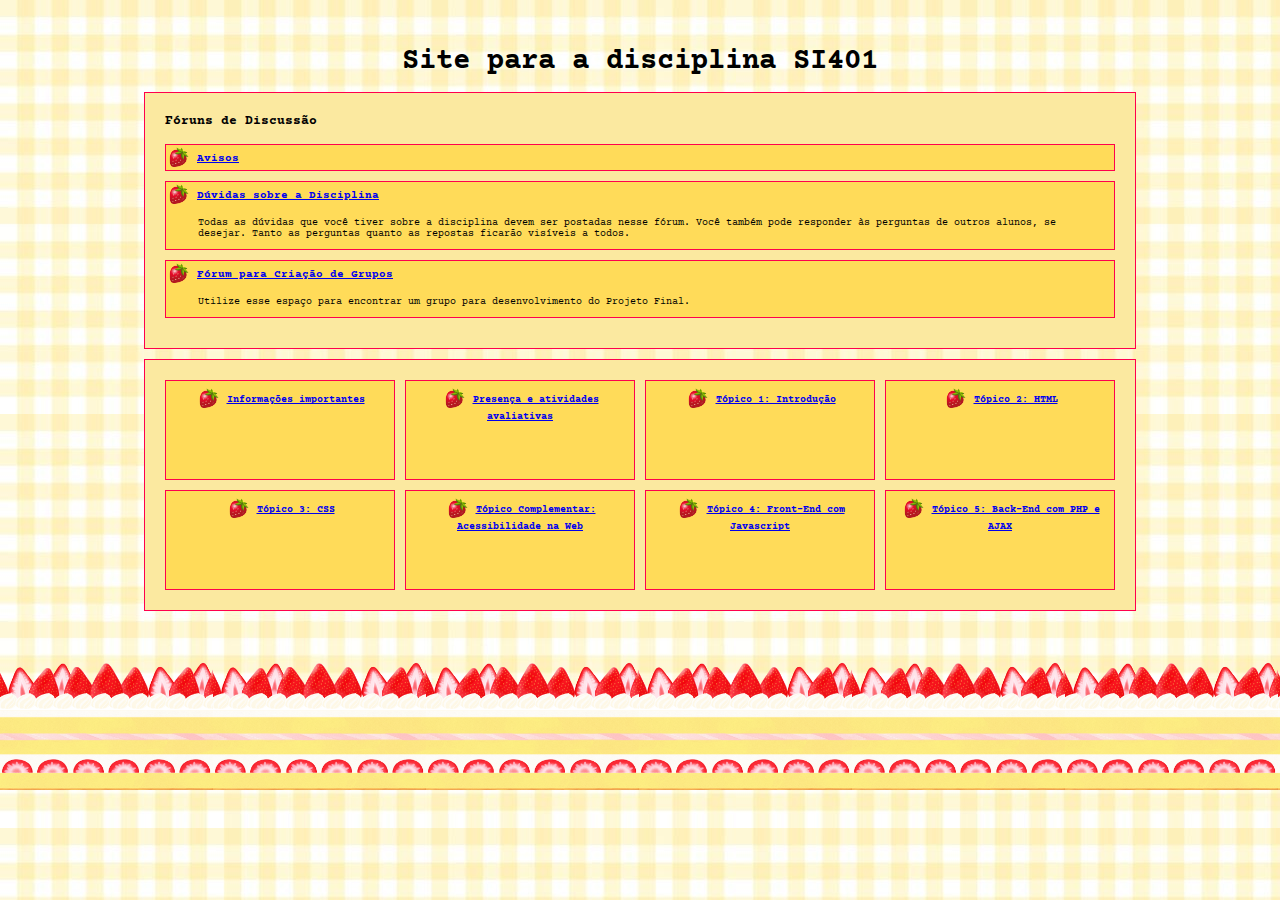
<file: index.html>
<!DOCTYPE html>
<html lang="pt-br">
<head>
    <meta charset="UTF-8">
    <meta name="viewport" content="width=device-width, initial-scale=1.0">
    <title>SI401B 2025 | Programação para a Web </title>

    <link rel="stylesheet" href="./assets/main.css">
    <link rel="stylesheet" href="./assets/index.css">

    <link rel="preconnect" href="https://fonts.gstatic.com" crossorigin>
    <link rel="preconnect" href="https://fonts.googleapis.com">
    <link rel="preconnect" href="https://fonts.gstatic.com" crossorigin>
    <link href="https://fonts.googleapis.com/css2?family=Courier+Prime:ital,wght@0,400;0,700;1,400;1,700&display=swap" rel="stylesheet">
</head>
<body>
    
    <h1>Site para a disciplina SI401</h1>

    <div class="pages-container">
        <article id="info-section">  

            <h2 class="title-banner">Fóruns de Discussão</h2>

            <section class="links-index">
                <img src="./img/strawberry.png" alt="" class="forum-icon">
                <h3><a href="./pages/avisos.html">Avisos</a></h3>
            </section>
 
            <section class="links-index">
                <img src="./img/strawberry.png" alt="" class="forum-icon">
                <h3><a href="./pages/duvidas.html">Dúvidas sobre a Disciplina</a></h3>
    
                <p>
                Todas as dúvidas que você tiver sobre a disciplina devem ser postadas nesse fórum. 
                Você também pode responder às perguntas de outros alunos, se desejar. Tanto as perguntas quanto as repostas 
                ficarão visíveis a todos.
                </p>
            </section>

            <section class="links-index">
                <img src="./img/strawberry.png" alt="" class="forum-icon">
                <h3><a href="./pages/forum-grupos.html">Fórum para Criação de Grupos</a></h3>
                <p>Utilize esse espaço para encontrar um grupo para desenvolvimento do Projeto Final.</p>
            </section>

        </article>

        <div id="box-wrapper">
            <div class="box" id="box1">
                <img src="./img/strawberry.png" alt="icone de morango" class="forum-icon">
                <a href="./pages/info-importante.html"><p class="topico">Informações importantes</p></a>
            </div>

            <div class="box" id="box2">
                <img src="./img/strawberry.png" alt="icone de morango" class="forum-icon">
                <a href="./pages/PresencaAtvd.html"><p class="topico">Presença e atividades avaliativas</p></a>
            </div>

            <div class="box" id="box3">
                <img src="./img/strawberry.png" alt="icone de morango" class="forum-icon">
                <a href="./pages/topicoI.html"><p class="topico">Tópico 1: Introdução</p></a>
            </div>

            <div class="box" id="box4">
                <img src="./img/strawberry.png" alt="icone de morango" class="forum-icon">
                <a href="./pages/topicoII.html"><p class="topico" >Tópico 2: HTML</p></a>
            </div>

            <div class="box" id="box5">
              <img src="./img/strawberry.png" alt="icone de morango" class="forum-icon">
                <a href="./pages/topicoIII.html"><p class="topico">Tópico 3: CSS</p></a>
            </div>

            <div class="box" id="box6">
               <img src="./img/strawberry.png" alt="icone de morango" class="forum-icon">
                <a href="./pages/topicoAdd.html"><p class="topico">Tópico Complementar: Acessibilidade na Web</p></a>
            </div>

            <div class="box" id="box8">
               <img src="./img/strawberry.png" alt="icone de morango" class="forum-icon">
                <a href="./pages/topicoIV.html"><p class="topico">Tópico 4: Front-End com Javascript</p></a>
            </div>

            <div class="box" id="box9">
            <img src="./img/strawberry.png" alt="icone de morango" class="forum-icon">
                <a href="./pages/topicoV.html"><p class="topico">Tópico 5: Back-End com PHP e AJAX</p></a>
            </div>

        </div>
    </div>
    <footer></footer>
</body>
</html>
</file>
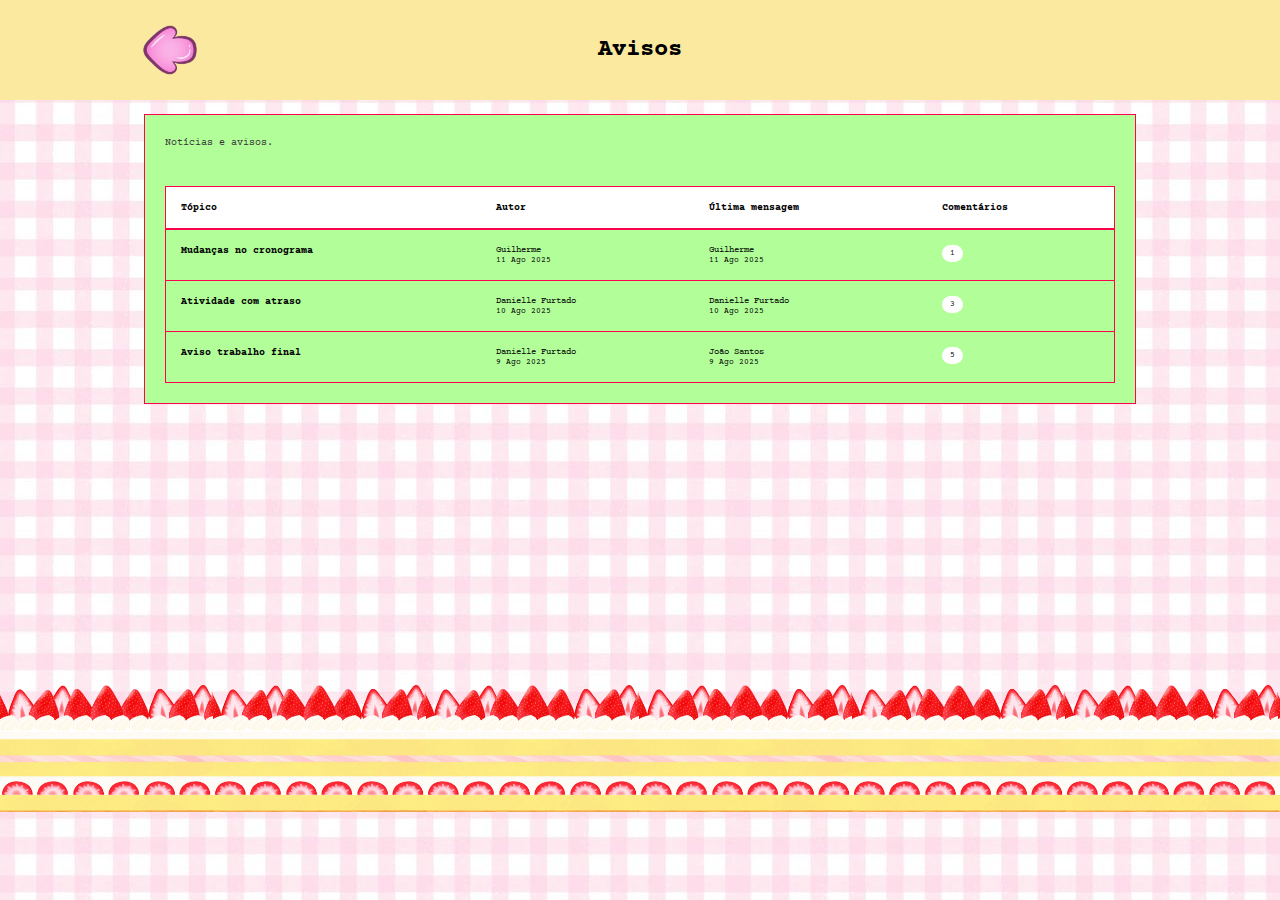
<file: pages/avisos.html>
<!DOCTYPE html>
<html lang="pt-br">
<head>
    <meta charset="UTF-8">
    <meta name="viewport" content="width=device-width, initial-scale=1.0">
    <title>SI401B 2025 | Programação para a Web </title>
    <link rel="stylesheet" href="../assets/main.css">
    <link rel="stylesheet" href="../assets/topicos.css">

    <link rel="preconnect" href="https://fonts.gstatic.com" crossorigin>
    <link rel="preconnect" href="https://fonts.googleapis.com">
    <link rel="preconnect" href="https://fonts.gstatic.com" crossorigin>
    <link href="https://fonts.googleapis.com/css2?family=Courier+Prime:ital,wght@0,400;0,700;1,400;1,700&display=swap" rel="stylesheet">
</head>
<body>

    <header>
        <a href="../index.html" id="return-index">
            <img src="../img/return.png" alt="">
        </a>

        <h2 class="pages-title">Avisos</h2>
    </header>

    <div class="pages-container">
        <div class="links foruns">
            <p>Notícias e avisos.</p>
            
            <table class="topics-table">
                <thead>
                    <tr>
                        <th>Tópico</th>
                        <th>Autor</th>
                        <th>Última mensagem</th>
                        <th>Comentários</th>
                    </tr>
                </thead>
                <tbody>
                    <tr>
                        <td>
                            <a href="#" class="topic-title">Mudanças no cronograma</a>
                        </td>
                        <td>
                            <div class="author-info">
                                <span class="author-name">Guilherme</span>
                                <span class="date">11 Ago 2025</span>
                            </div>
                        </td>
                        <td>
                            <div class="last-message">
                                <span class="author-name">Guilherme</span>
                                <span class="date">11 Ago 2025</span>
                            </div>
                        </td>
                        <td>
                            <span class="comments-count">1</span>
                        </td>
                    </tr>
                    <tr>
                        <td>
                            <a href="#" class="topic-title">Atividade com atraso</a>
                        </td>
                        <td>
                            <div class="author-info">
                                <span class="author-name">Danielle Furtado</span>
                                <span class="date">10 Ago 2025</span>
                            </div>
                        </td>
                        <td>
                            <div class="last-message">
                                <span class="author-name">Danielle Furtado</span>
                                <span class="date">10 Ago 2025</span>
                            </div>
                        </td>
                        <td>
                            <span class="comments-count">3</span>
                        </td>
                    </tr>
                    <tr>
                        <td>
                            <a href="#" class="topic-title">Aviso trabalho final</a>
                        </td>
                        <td>
                            <div class="author-info">
                                <span class="author-name">Danielle Furtado</span>
                                <span class="date">9 Ago 2025</span>
                            </div>
                        </td>
                        <td>
                            <div class="last-message">
                                <span class="author-name">João Santos</span>
                                <span class="date">9 Ago 2025</span>
                            </div>
                        </td>
                        <td>
                            <span class="comments-count">5</span>
                        </td>
                    </tr>
                </tbody>
            </table>
        </div>
    </div>
  
    <footer></footer>
</body>
</html>
</file>
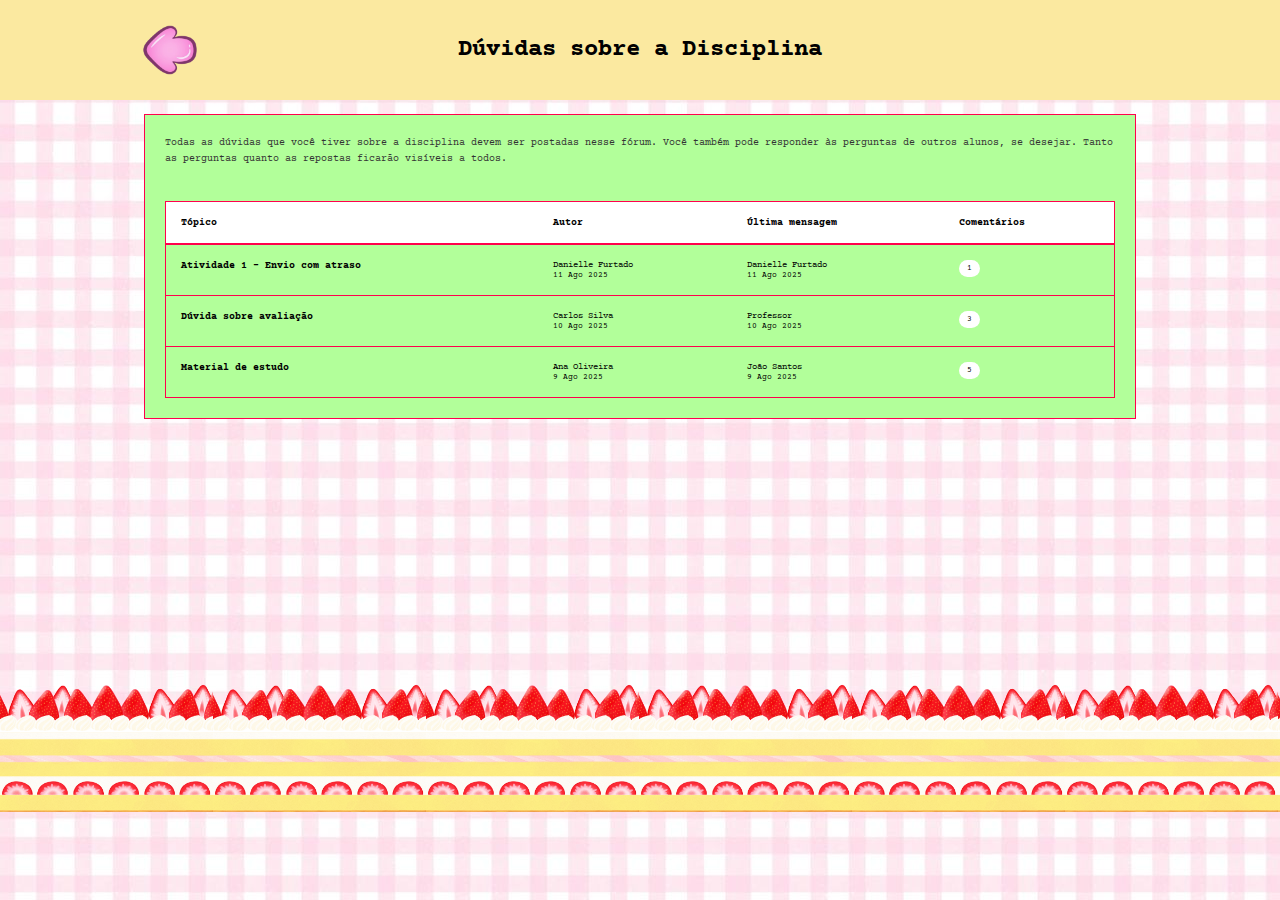
<file: pages/duvidas.html>
<!DOCTYPE html>
<html lang="pt-br">
<head>
    <meta charset="UTF-8">
    <meta name="viewport" content="width=device-width, initial-scale=1.0">
    <title>SI401B 2025 | Programação para a Web </title>
    <link rel="stylesheet" href="../assets/main.css">
    <link rel="stylesheet" href="../assets/topicos.css">

    <link rel="preconnect" href="https://fonts.gstatic.com" crossorigin>
    <link rel="preconnect" href="https://fonts.googleapis.com">
    <link rel="preconnect" href="https://fonts.gstatic.com" crossorigin>
    <link href="https://fonts.googleapis.com/css2?family=Courier+Prime:ital,wght@0,400;0,700;1,400;1,700&display=swap" rel="stylesheet">
</head>
<body>

    <header>
        <a href="../index.html" id="return-index">
            <img src="../img/return.png" alt="">
        </a>
        
        <h2 class="pages-title">Dúvidas sobre a Disciplina</h2>
    </header>

    <div class="pages-container">
        <div class="links foruns">
            <p>Todas as dúvidas que você tiver sobre a disciplina devem ser postadas nesse fórum. Você também pode responder às perguntas de outros alunos, se desejar. Tanto as perguntas quanto as repostas ficarão visíveis a todos.</p>
            
            <table class="topics-table">
                <thead>
                    <tr>
                        <th>Tópico</th>
                        <th>Autor</th>
                        <th>Última mensagem</th>
                        <th>Comentários</th>
                    </tr>
                </thead>
                <tbody>
                    <tr>
                        <td>
                            <a href="#" class="topic-title">Atividade 1 - Envio com atraso</a>
                        </td>
                        <td>
                            <div class="author-info">
                                <span class="author-name">Danielle Furtado</span>
                                <span class="date">11 Ago 2025</span>
                            </div>
                        </td>
                        <td>
                            <div class="last-message">
                                <span class="author-name">Danielle Furtado</span>
                                <span class="date">11 Ago 2025</span>
                            </div>
                        </td>
                        <td>
                            <span class="comments-count">1</span>
                        </td>
                    </tr>
                    <tr>
                        <td>
                            <a href="#" class="topic-title">Dúvida sobre avaliação</a>
                        </td>
                        <td>
                            <div class="author-info">
                                <span class="author-name">Carlos Silva</span>
                                <span class="date">10 Ago 2025</span>
                            </div>
                        </td>
                        <td>
                            <div class="last-message">
                                <span class="author-name">Professor</span>
                                <span class="date">10 Ago 2025</span>
                            </div>
                        </td>
                        <td>
                            <span class="comments-count">3</span>
                        </td>
                    </tr>
                    <tr>
                        <td>
                            <a href="#" class="topic-title">Material de estudo</a>
                        </td>
                        <td>
                            <div class="author-info">
                                <span class="author-name">Ana Oliveira</span>
                                <span class="date">9 Ago 2025</span>
                            </div>
                        </td>
                        <td>
                            <div class="last-message">
                                <span class="author-name">João Santos</span>
                                <span class="date">9 Ago 2025</span>
                            </div>
                        </td>
                        <td>
                            <span class="comments-count">5</span>
                        </td>
                    </tr>
                </tbody>
            </table>
        </div>
    </div>
  <footer></footer>
</body>
</html>
</file>
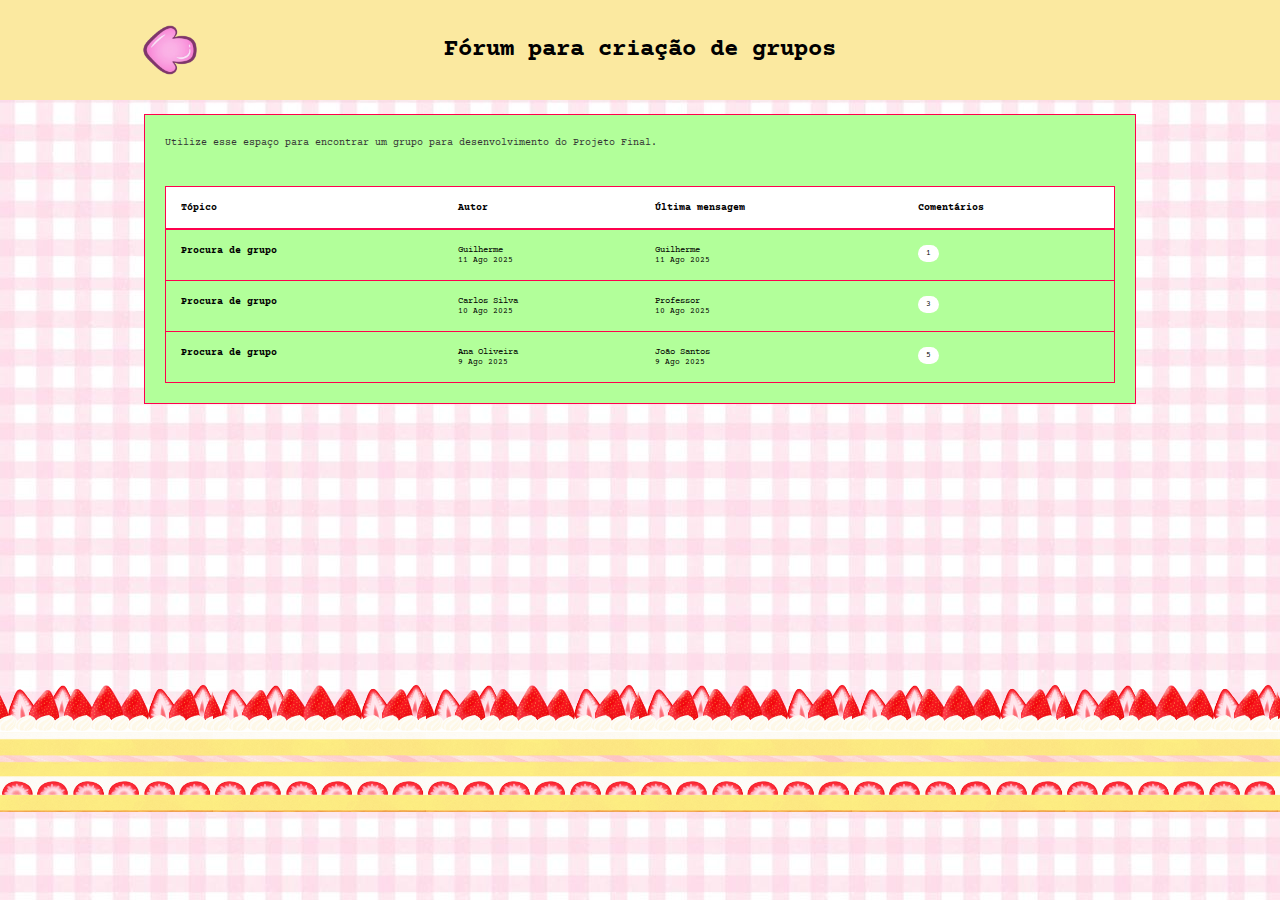
<file: pages/forum-grupos.html>
<!DOCTYPE html>
<html lang="pt-br">
<head>
    <meta charset="UTF-8">
    <meta name="viewport" content="width=device-width, initial-scale=1.0">
    <title>SI401B 2025 | Programação para a Web </title>
    <link rel="stylesheet" href="../assets/main.css">
    <link rel="stylesheet" href="../assets/topicos.css">

    <link rel="preconnect" href="https://fonts.gstatic.com" crossorigin>
    <link rel="preconnect" href="https://fonts.googleapis.com">
    <link rel="preconnect" href="https://fonts.gstatic.com" crossorigin>
    <link href="https://fonts.googleapis.com/css2?family=Courier+Prime:ital,wght@0,400;0,700;1,400;1,700&display=swap" rel="stylesheet">
</head>
<body>

    <header>
        <a href="../index.html" id="return-index">
            <img src="../img/return.png" alt="">
        </a>
        
        <h2 class="pages-title">Fórum para criação de grupos</h2>
    </header>

    <div class="pages-container">
        <div class="links foruns">
            <p>Utilize esse espaço para encontrar um grupo para desenvolvimento do Projeto Final.</p>
            
            <table class="topics-table">
                <thead>
                    <tr>
                        <th>Tópico</th>
                        <th>Autor</th>
                        <th>Última mensagem</th>
                        <th>Comentários</th>
                    </tr>
                </thead>
                <tbody>
                    <tr>
                        <td>
                            <a href="#" class="topic-title">Procura de grupo</a>
                        </td>
                        <td>
                            <div class="author-info">
                                <span class="author-name">Guilherme</span>
                                <span class="date">11 Ago 2025</span>
                            </div>
                        </td>
                        <td>
                            <div class="last-message">
                                <span class="author-name">Guilherme</span>
                                <span class="date">11 Ago 2025</span>
                            </div>
                        </td>
                        <td>
                            <span class="comments-count">1</span>
                        </td>
                    </tr>
                    <tr>
                        <td>
                            <a href="#" class="topic-title">Procura de grupo</a>
                        </td>
                        <td>
                            <div class="author-info">
                                <span class="author-name">Carlos Silva</span>
                                <span class="date">10 Ago 2025</span>
                            </div>
                        </td>
                        <td>
                            <div class="last-message">
                                <span class="author-name">Professor</span>
                                <span class="date">10 Ago 2025</span>
                            </div>
                        </td>
                        <td>
                            <span class="comments-count">3</span>
                        </td>
                    </tr>
                    <tr>
                        <td>
                            <a href="#" class="topic-title">Procura de grupo</a>
                        </td>
                        <td>
                            <div class="author-info">
                                <span class="author-name">Ana Oliveira</span>
                                <span class="date">9 Ago 2025</span>
                            </div>
                        </td>
                        <td>
                            <div class="last-message">
                                <span class="author-name">João Santos</span>
                                <span class="date">9 Ago 2025</span>
                            </div>
                        </td>
                        <td>
                            <span class="comments-count">5</span>
                        </td>
                    </tr>
                </tbody>
            </table>
        </div>
    </div>
  <footer></footer>
</body>
</html>
</file>
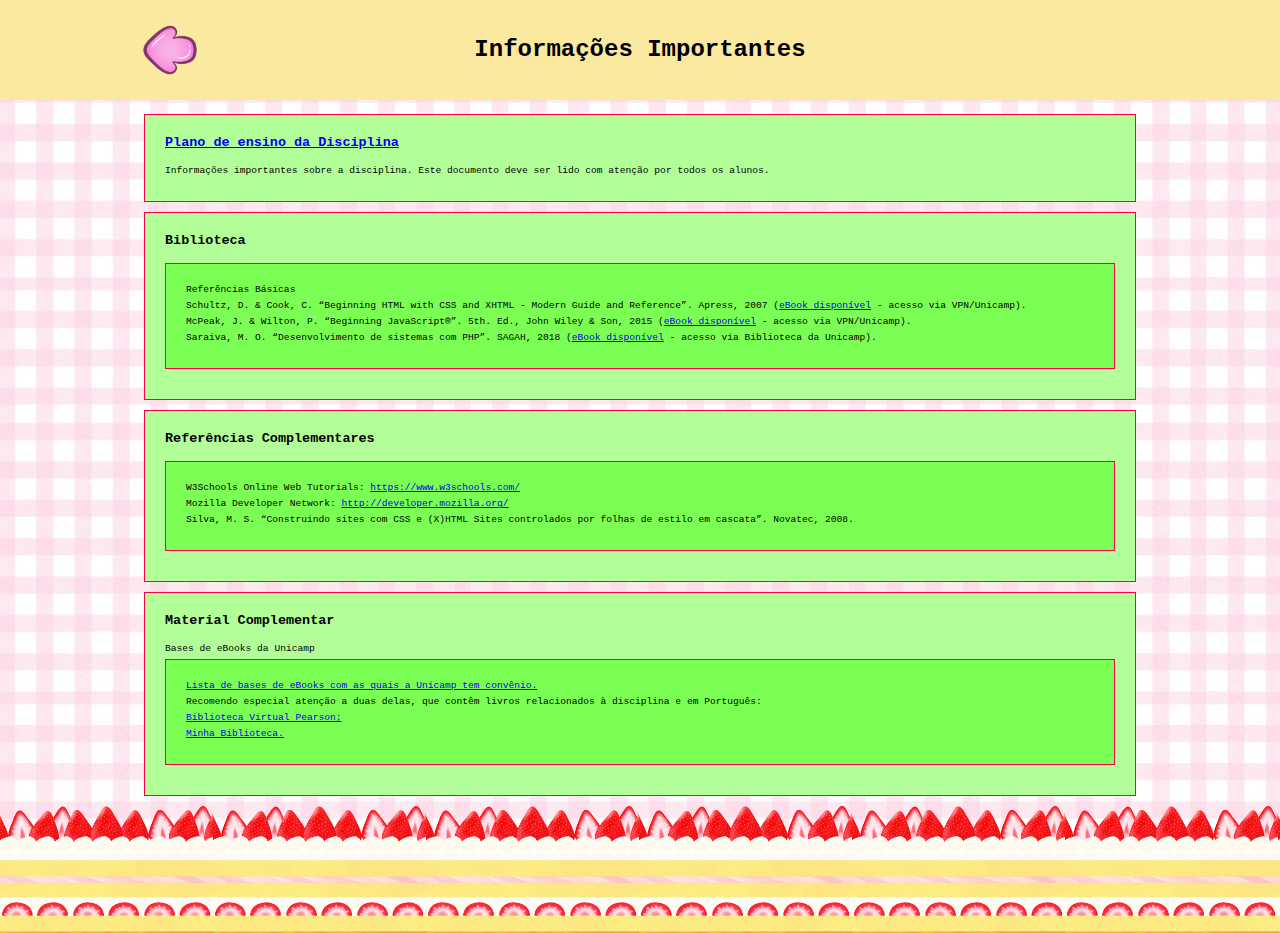
<file: pages/info-importante.html>
<!DOCTYPE html>
<html lang="pt-br">
<head>
    <meta charset="UTF-8">
    <meta name="viewport" content="width=device-width, initial-scale=1.0">
    <title>SI401B 2025 | Programação para a Web </title>
    
    <link rel="stylesheet" href="../assets/main.css">
    <link rel="stylesheet" href="../assets/topicos.css">
    <link rel="preconnect" href="https://fonts.googleapis.com">
    <link rel="preconnect" href="https://fonts.gstatic.com" crossorigin>
    <link href="https://fonts.googleapis.com/css2?family=Gloria+Hallelujah&display=swap" rel="stylesheet">
</head>
<body>

    <header>
        <a href="../index.html" id="return-index">
            <img src="../img/return.png" alt="">
        </a>
        
        <h2 class="pages-title">Informações Importantes</h2>
    </header>


    <div class="pages-container">
        <div class="links">
            <h3 class="title-banner"><a href="../docs/ementa.pdf" target="_blank">Plano de ensino da Disciplina</a></h3>
                <p>Informações importantes sobre a disciplina. 
                Este documento deve ser lido com atenção por todos os alunos.</p>
        </div>

    
        <div class="links">
            <h3 class="title-banner">Biblioteca</h3>
            
            <div class="links atvd">
                <p>Referências Básicas</p>
                <ul>
                    <li><p>Schultz, D. & Cook, C. “Beginning HTML with CSS and XHTML - Modern Guide and Reference”. Apress, 2007 (<a href="http://dx.doi.org/10.1007/978-1-4302-0350-6" target="_blank">eBook disponível</a> - acesso via VPN/Unicamp).</p></li>
                    <li><p>McPeak, J. & Wilton, P. “Beginning JavaScript®”. 5th. Ed., John Wiley & Son, 2015 (<a href="http://onlinelibrary.wiley.com/book/10.1002/9781119209423" target="_blank">eBook disponível</a> - acesso via VPN/Unicamp).</p></li>
                    <li><p>Saraiva, M. O. “Desenvolvimento de sistemas com PHP”. SAGAH, 2018 (<a href="https://integrada.minhabiblioteca.com.br/#/books/9788595023222" target="_blank">eBook disponível</a> - acesso via Biblioteca da Unicamp).</p></li>
                </ul>
            </div>

        </div>


        <div class="links">
            <h3 class="title-banner">Referências Complementares</h3>
            <div class="links atvd">
                <ul>
                    <li><p>W3Schools Online Web Tutorials: <a href="https://www.w3schools.com/" target="_blank">https://www.w3schools.com/</a></p></li>
                    <li><p>Mozilla Developer Network: <a href="http://developer.mozilla.org/" target="_blank">http://developer.mozilla.org/</a></p></li>
                    <li><p>Silva, M. S. “Construindo sites com CSS e (X)HTML Sites controlados por folhas de estilo em cascata”. Novatec, 2008.</p></li>
                </ul>
            </div>

            
        </div>


        <div class="links">
            <h3 class="title-banner">Material Complementar</h3>
                    
                <p>Bases de eBooks da Unicamp</p>
            <div class="links atvd">
                <p><a href="http://www.sbu.unicamp.br/sbu/bases-de-dados/?q=&area=&tipo=E-books&editor=" target="_blank">Lista de bases de eBooks com as quais a Unicamp tem convênio.</a> </p>
                <p>Recomendo especial atenção a duas delas, que contêm livros relacionados à disciplina e em Português:</p>
                <ul>
                    <li><p><a href="https://www.sbu.unicamp.br/bases-nfs/b1089/guiaUso_1089_1.pdf" target="_blank">Biblioteca Virtual Pearson;</a></p></li>
                    <li><p><a href="https://www.sbu.unicamp.br/bases-nfs/b1088/guiaUso_1088_2.pdf" target="_blank">Minha Biblioteca.</a></p> </li>
                </ul>
            </div>


        </div>

    </div>
    <footer></footer>
</body>
</html>
</file>
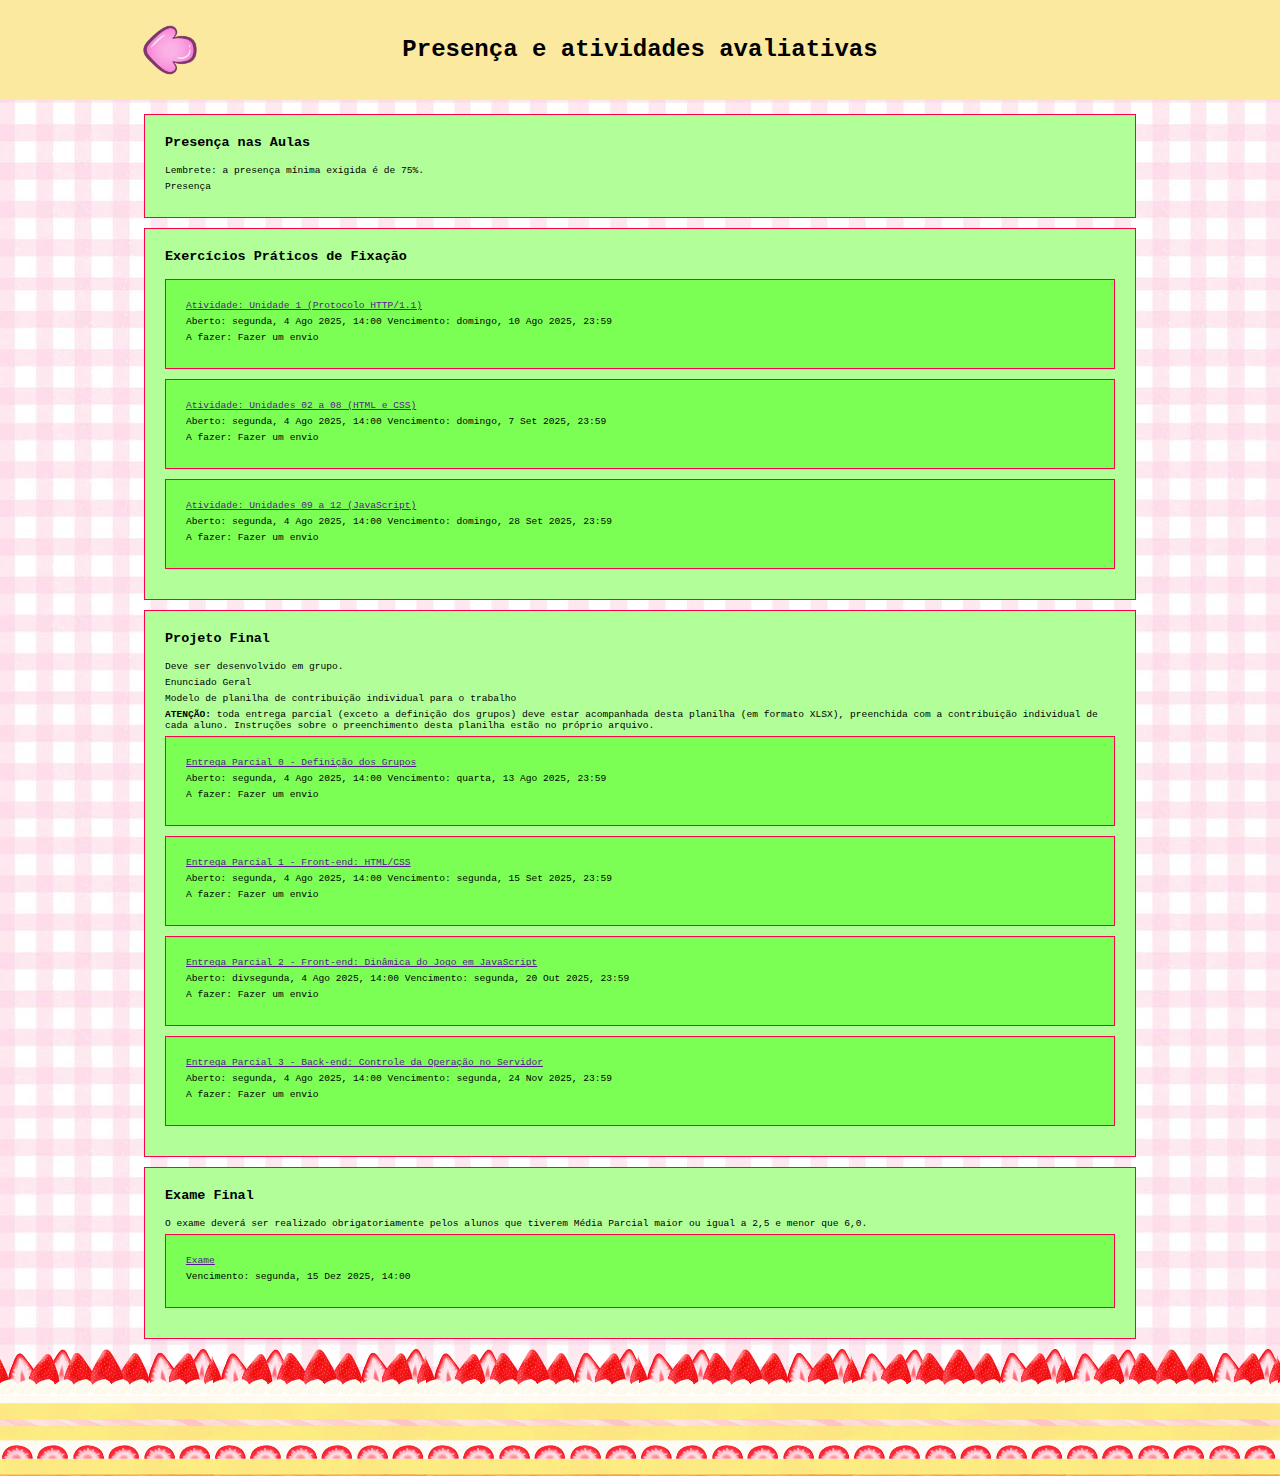
<file: pages/PresencaAtvd.html>
<!DOCTYPE html>
<html lang="pt-br">
<head>
    <meta charset="UTF-8">
    <meta name="viewport" content="width=device-width, initial-scale=1.0">
    <title>SI401B 2025 | Programação para a Web </title>
        <link rel="stylesheet" href="../assets/main.css">
    <link rel="stylesheet" href="../assets/topicos.css">

    <link rel="preconnect" href="https://fonts.googleapis.com">
    <link rel="preconnect" href="https://fonts.gstatic.com" crossorigin>
    <link href="https://fonts.googleapis.com/css2?family=Gloria+Hallelujah&display=swap" rel="stylesheet">
</head>
<body>

    <header>
        <a href="../index.html" id="return-index">
            <img src="../img/return.png" alt="">
        </a>
        
        <h2 class="pages-title">Presença e atividades avaliativas</h2>

    </header>


    <div class="pages-container">
        <div class="links">
            <h3 class="title-banner">Presença nas Aulas</h3>
            <p>
                Lembrete: a presença mínima exigida é de 75%.
            </p>
            <p>Presença</p>
        </div>

            <div class="links">
                    <h3 class="title-banner">Exercícios Práticos de Fixação</h3>
        
                    <div class="links atvd">
                        
                        <a href=""><p>Atividade: Unidade 1 (Protocolo HTTP/1.1)</p></a>
                        <p>Aberto: segunda, 4 Ago 2025, 14:00 Vencimento: domingo, 10 Ago 2025, 23:59</p>
                        <p> A fazer: Fazer um envio</p>
                    </div>


                    <div class="links atvd">
                        
                        <a href=""><p>Atividade: Unidades 02 a 08 (HTML e CSS)</p></a>
                        <p>Aberto: segunda, 4 Ago 2025, 14:00 Vencimento: domingo, 7 Set 2025, 23:59</p>
                        <p> A fazer: Fazer um envio</p>
                    </div>

                    <div class="links atvd">
                        
                        <a href=""><p>Atividade: Unidades 09 a 12 (JavaScript)</p></a>
                        <p>Aberto: segunda, 4 Ago 2025, 14:00 Vencimento: domingo, 28 Set 2025, 23:59</p>
                        <p>A fazer: Fazer um envio</p>
                    </div>
            </div>

            <div class="links">

                    <h3 class="title-banner">Projeto Final</h3>
                    <p>Deve ser desenvolvido em grupo.</p>
            
                    <p>Enunciado Geral</p>
                    <p>Modelo de planilha de contribuição individual para o trabalho</p>
                    
                    <p>
                        <strong>ATENÇÃO:</strong> toda entrega parcial (exceto a definição dos grupos) deve estar acompanhada desta planilha (em formato XLSX), preenchida com a contribuição individual de cada aluno. 
                        Instruções sobre o preenchimento desta planilha estão no próprio arquivo.
                    </p>

                    <div class="links atvd">
                        
                        <a href=""><p> Entrega Parcial 0 - Definição dos Grupos</p></a>
                        <p>Aberto: segunda, 4 Ago 2025, 14:00 Vencimento: quarta, 13 Ago 2025, 23:59</p>
                        <p> A fazer: Fazer um envio</p>
                    </div>


                    <div class="links atvd">
                        
                        <a href=""><p> Entrega Parcial 1 - Front-end: HTML/CSS</p></a>
                        <p>Aberto: segunda, 4 Ago 2025, 14:00 Vencimento: segunda, 15 Set 2025, 23:59</p>
                        <p> A fazer: Fazer um envio</p>
                    </div>

                    <div class="links atvd">
                        
                        <a href=""><p>Entrega Parcial 2 - Front-end: Dinâmica do Jogo em JavaScript</p></a>
                        <p>Aberto: divsegunda, 4 Ago 2025, 14:00 Vencimento: segunda, 20 Out 2025, 23:59</p>
                        <p>A fazer: Fazer um envio</p>
                    </div>


                    <div class="links atvd">
                        
                        <a href=""><p>Entrega Parcial 3 - Back-end: Controle da Operação no Servidor</p></a>
                        <p>Aberto: segunda, 4 Ago 2025, 14:00 Vencimento: segunda, 24 Nov 2025, 23:59</p>
                        <p>A fazer: Fazer um envio</p>
                    </div>

            </div>

            <div class="links">
                <h3 class="title-banner">Exame Final</h3>
                <p>O exame deverá ser realizado obrigatoriamente pelos alunos que tiverem Média Parcial maior ou igual a 2,5 e menor que 6,0.</p>
                
                <div class="links atvd">
                    
                    <a href=""><p> Exame</p></a>
                    <p>Vencimento: segunda, 15 Dez 2025, 14:00 </p>
    
                </div>
                
                        
            </div>

      

    </div>
   <footer></footer>
</body>
</html>
</file>
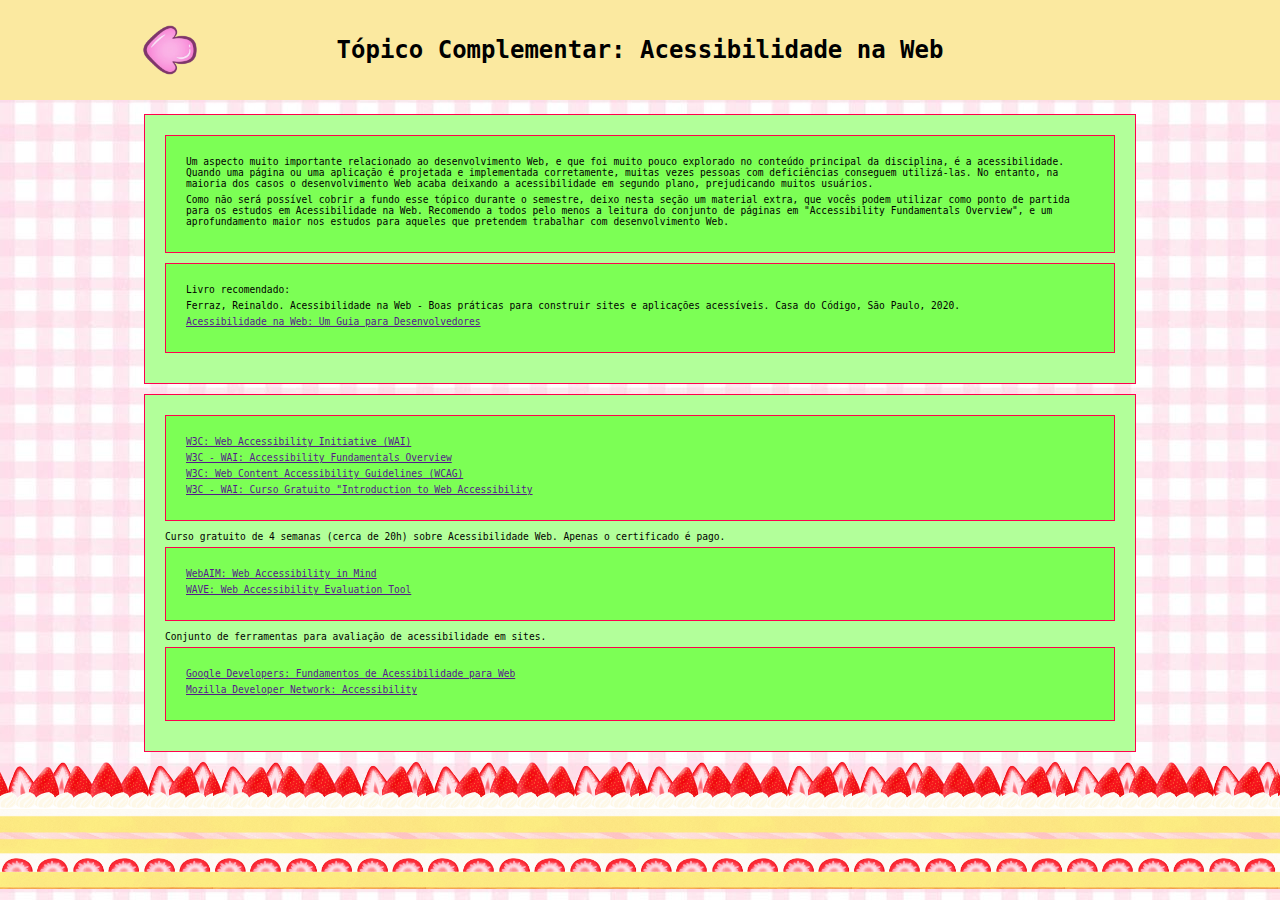
<file: pages/topicoAdd.html>
<!DOCTYPE html>
<html lang="pt-br">
<head>
    <meta charset="UTF-8">
    <meta name="viewport" content="width=device-width, initial-scale=1.0">
    <title>SI401B 2025 | Programação para a Web </title>
    
        <link rel="stylesheet" href="../assets/main.css">
    <link rel="stylesheet" href="../assets/topicos.css">

    <link rel="preconnect" href="https://fonts.googleapis.com">
    <link rel="preconnect" href="https://fonts.gstatic.com" crossorigin>
    <link href="https://fonts.googleapis.com/css2?family=Gloria+Hallelujah&display=swap" rel="stylesheet">
</head>
<body>

    <header>
        <a href="../index.html" id="return-index">
            <img src="../img/return.png" alt="">
        </a>

        <h2 class="pages-title"> Tópico Complementar: Acessibilidade na Web</h2>
    </header>


    
    <div class="pages-container">

        <div class="links">
                <div class="links atvd">
                <p>Um aspecto muito importante relacionado ao desenvolvimento Web, 
                e que foi muito pouco explorado no conteúdo principal da disciplina, é a acessibilidade. 
                Quando uma página ou uma aplicação é projetada e implementada corretamente, 
                muitas vezes pessoas com deficiências conseguem utilizá-las. No entanto, na maioria dos casos o desenvolvimento Web acaba deixando a acessibilidade em segundo plano, 
                prejudicando muitos usuários.
                </p>

                <p>Como não será possível cobrir a fundo esse tópico durante o semestre, deixo nesta seção um material extra, que vocês podem utilizar como ponto de partida para os estudos em Acessibilidade na Web. Recomendo a todos pelo menos a leitura do conjunto de páginas em "Accessibility Fundamentals Overview", e um aprofundamento maior nos estudos para aqueles que pretendem trabalhar com desenvolvimento Web.</p>
            
            </div>

            <div class="links atvd">
                <p>Livro recomendado: </p>
                <p>Ferraz, Reinaldo. Acessibilidade na Web - Boas práticas para construir sites e aplicações acessíveis. Casa do Código, São Paulo, 2020.</p>
                <p><a href="">Acessibilidade na Web: Um Guia para Desenvolvedores</a></p>
            </div>
                
        </div>
        
        <div class="links">

            <div class="links atvd">
                <p ><a href="">W3C: Web Accessibility Initiative (WAI)</a></p>
                <p ><a href="">W3C - WAI: Accessibility Fundamentals Overview</a></p>
                <p><a href="">W3C: Web Content Accessibility Guidelines (WCAG)</a></p>

                <p><a href="">W3C - WAI: Curso Gratuito "Introduction to Web Accessibility</a></p>

            </div>
            
            <p>Curso gratuito de 4 semanas (cerca de 20h) sobre Acessibilidade Web. Apenas o certificado é pago.

            <div class="links atvd">    
                <p><a href="">WebAIM: Web Accessibility in Mind</a></p>

                <p><a href=""> WAVE: Web Accessibility Evaluation Tool</a></p>
            </div>

            <p>Conjunto de ferramentas para avaliação de acessibilidade em sites.</p>

            <div class="links atvd">  
                <p><a href="">Google Developers: Fundamentos de Acessibilidade para Web</a></p>
                <p><a href=""> Mozilla Developer Network: Accessibility</a></p>  
            </div>



        </div>

    </div>
   <footer></footer>
</body>
</html>
</file>
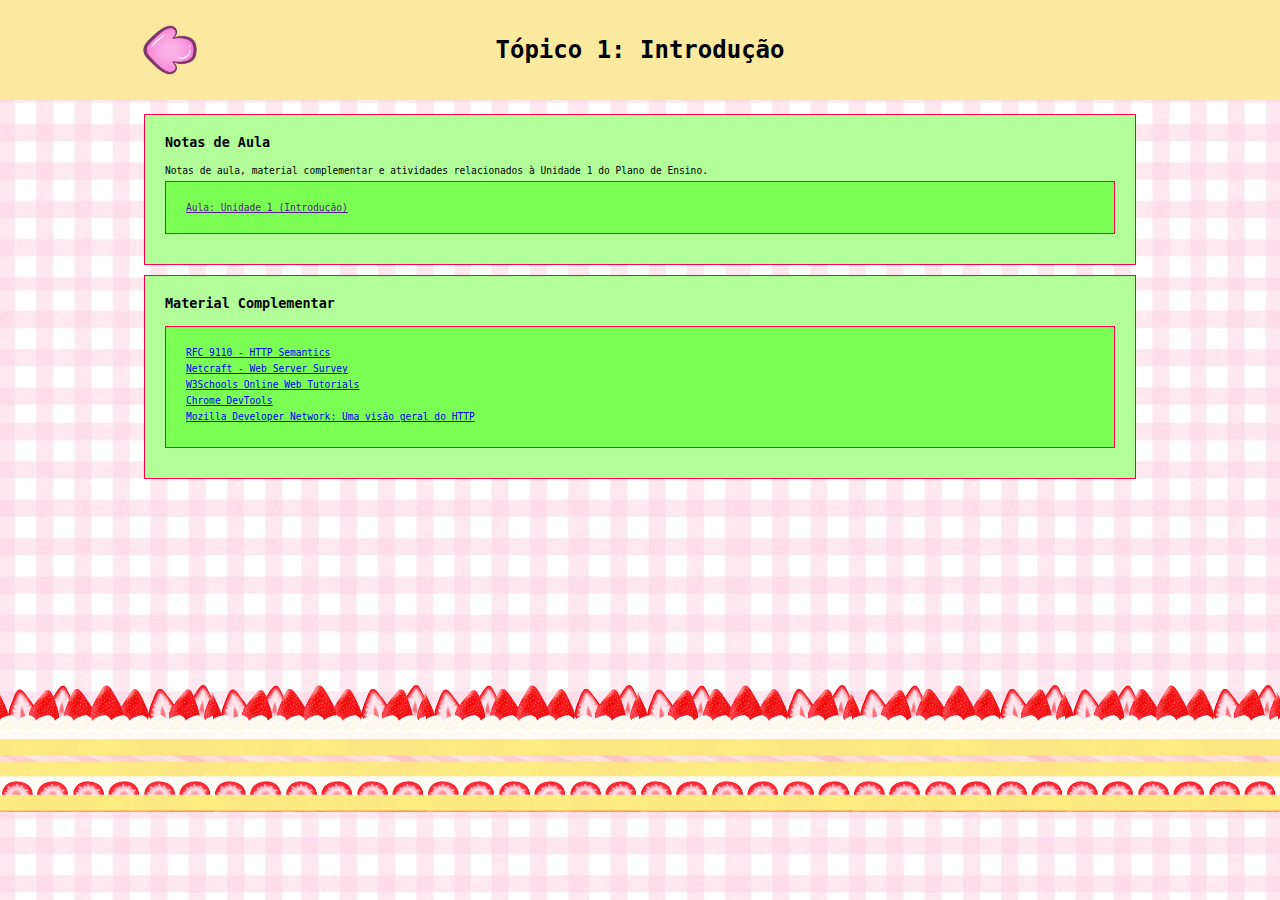
<file: pages/topicoI.html>
<!DOCTYPE html>
<html lang="pt-br">
<head>
    <meta charset="UTF-8">
    <meta name="viewport" content="width=device-width, initial-scale=1.0">
    <title>SI401B 2025 | Programação para a Web </title>

    <link rel="stylesheet" href="../assets/main.css">
    <link rel="stylesheet" href="../assets/topicos.css">

    <link rel="preconnect" href="https://fonts.googleapis.com">
    <link rel="preconnect" href="https://fonts.gstatic.com" crossorigin>
    <link href="https://fonts.googleapis.com/css2?family=Gloria+Hallelujah&display=swap" rel="stylesheet">
</head>
<body>

    <header>
        <a href="../index.html" id="return-index">
            <img src="../img/return.png" alt="">
        </a>
                
        <h2 class="pages-title">Tópico 1: Introdução</h2>
    </header>

    <div class="pages-container">
            
        <div class="links">
            <h3 class="title-banner">Notas de Aula</h3>
            <p >Notas de aula, material complementar e atividades relacionados à Unidade 1 do Plano de Ensino.</p>
            <p class="links atvd"><a href="">Aula: Unidade 1 (Introdução)</a></p>

        </div>

    
        <div class="links">
            <h3 class="title-banner">Material Complementar</h3>

            <div class="links atvd">
                <p><a href="https://www.rfc-editor.org/rfc/rfc9110.html" target="_blank">RFC 9110 - HTTP Semantics</a></p>
                <p><a href="https://www.netcraft.com/resources/blog"  target="_blank">Netcraft - Web Server Survey</a></p>
                <p><a href="https://www.w3schools.com/" target="_blank">W3Schools Online Web Tutorials</a></p>
                <p><a href="https://developer.chrome.com/docs/devtools?hl=pt-br" target="_blank">Chrome DevTools</a></p>
                <p><a href="https://developer.mozilla.org/pt-BR/docs/Web/HTTP/Guides/Overview" target="_blank">Mozilla Developer Network: Uma visão geral do HTTP</a></p>
            </div>



        </div>

    </div>
    <footer></footer>
</body>
</html>
</file>
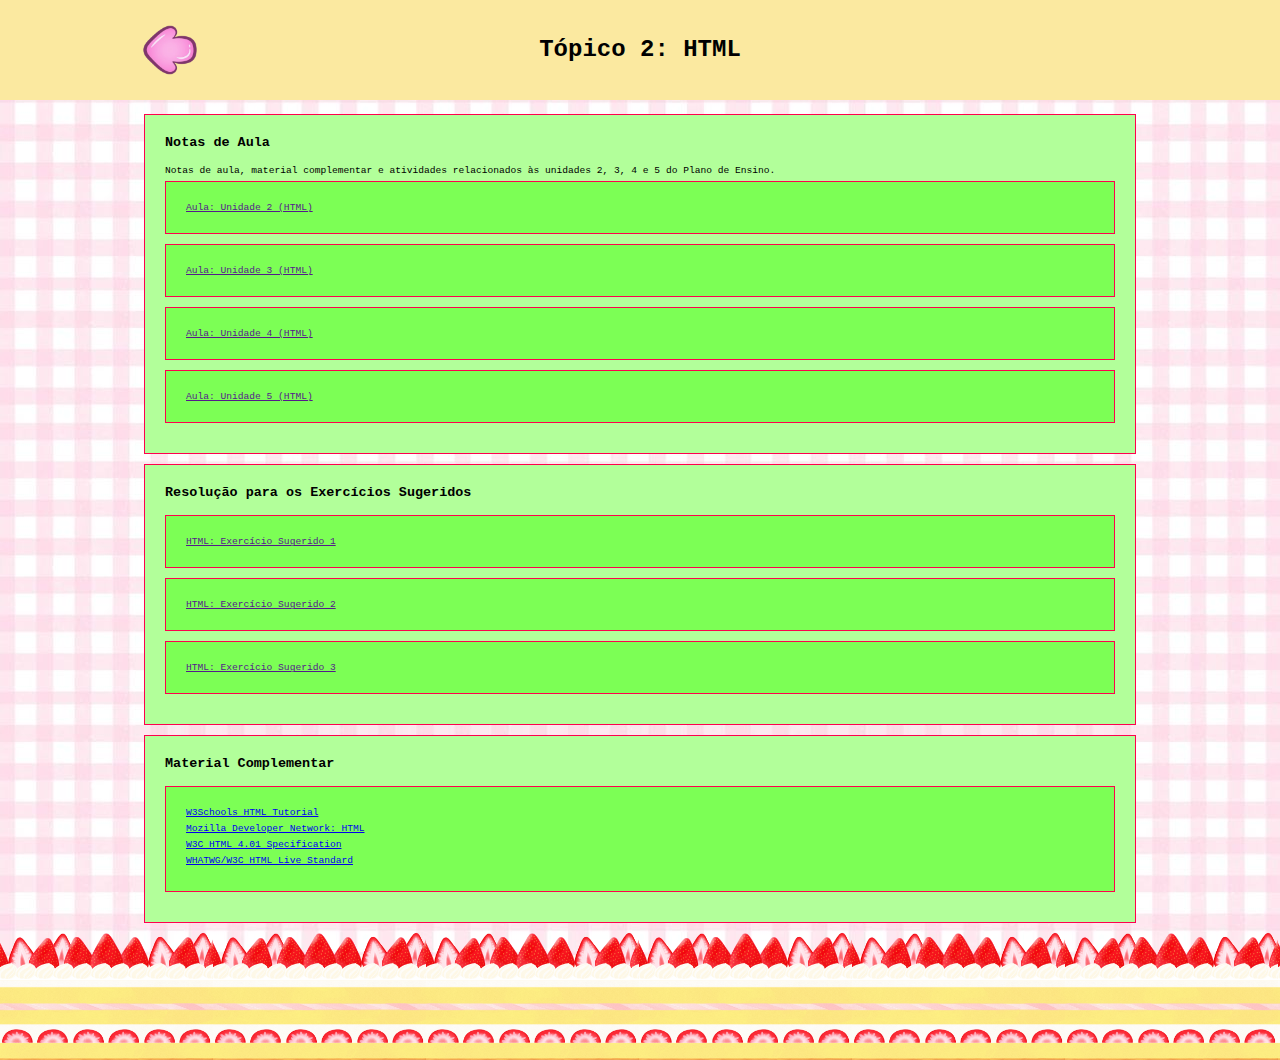
<file: pages/topicoII.html>
<!DOCTYPE html>
<html lang="pt-br">
<head>
    <meta charset="UTF-8">
    <meta name="viewport" content="width=device-width, initial-scale=1.0">
    <title>SI401B 2025 | Programação para a Web </title>
    
    <link rel="stylesheet" href="../assets/main.css">
    <link rel="stylesheet" href="../assets/topicos.css">

    <link rel="preconnect" href="https://fonts.googleapis.com">
    <link rel="preconnect" href="https://fonts.gstatic.com" crossorigin>
    <link href="https://fonts.googleapis.com/css2?family=Gloria+Hallelujah&display=swap" rel="stylesheet">
</head>
<body>

    <header>

        <a href="../index.html" id="return-index">
            <img src="../img/return.png" alt="">
        </a>
    
        <h2 class="pages-title">Tópico 2: HTML</h2>        
    </header>


    <div class="pages-container">
        <div class="links">
            <h3 class="title-banner">Notas de Aula</h3>
            <p>Notas de aula, material complementar e atividades relacionados às unidades 2, 3, 4 e 5 do Plano de Ensino.</p>
            
            <p class="links atvd"><a href="">Aula: Unidade 2 (HTML)</a></p>
            <p class="links atvd"><a href="">Aula: Unidade 3 (HTML)</a></p>
            <p class="links atvd"><a href="">Aula: Unidade 4 (HTML)</a></p>
            <p class="links atvd"><a href="">Aula: Unidade 5 (HTML)</a></p>

        </div>

    
        <div class="links">
            <h3 class="title-banner">Resolução para os Exercícios Sugeridos</h3>
        
            <p class="links atvd"><a href="">HTML: Exercício Sugerido 1</a></p>
            <p class="links atvd"><a href="">HTML: Exercício Sugerido 2</a></p>
            <p class="links atvd"><a href=""> HTML: Exercício Sugerido 3</a></p>

        </div>


        <div class="links">
            <h3 class="title-banner">Material Complementar</h3>

            <div class="links atvd">
                <p><a href="https://www.w3schools.com/html/default.asp" target="_blank"> W3Schools HTML Tutorial</a></p>
                <p><a href="https://developer.mozilla.org/pt-BR/docs/Web/HTML" target="_blank">Mozilla Developer Network: HTML</a></p>
                <p><a href="https://www.w3.org/TR/html401/" target="_blank">W3C HTML 4.01 Specification</a></p>
                <p><a href="https://html.spec.whatwg.org/multipage/" target="_blank"> WHATWG/W3C HTML Live Standard</a></p>
            </div>
            
        </div>

    </div>
    <footer></footer>
</body>
</html>
</file>
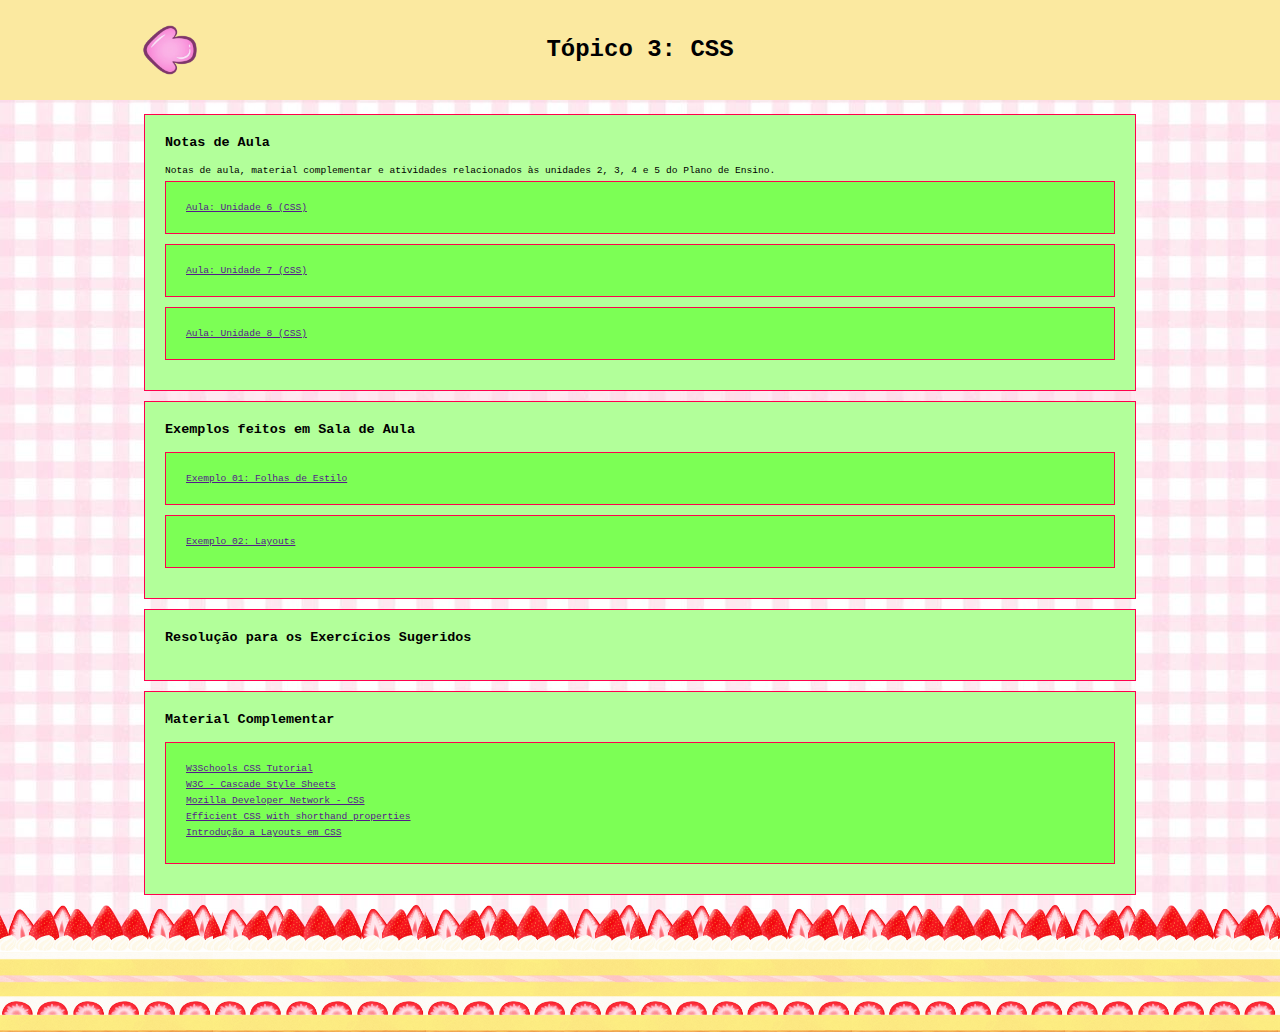
<file: pages/topicoIII.html>
<!DOCTYPE html>
<html lang="pt-br">
<head>
    <meta charset="UTF-8">
    <meta name="viewport" content="width=device-width, initial-scale=1.0">
    <title>SI401B 2025 | Programação para a Web </title>
    
    <link rel="stylesheet" href="../assets/main.css">
    <link rel="stylesheet" href="../assets/topicos.css">

    <link rel="preconnect" href="https://fonts.googleapis.com">
    <link rel="preconnect" href="https://fonts.gstatic.com" crossorigin>
    <link href="https://fonts.googleapis.com/css2?family=Gloria+Hallelujah&display=swap" rel="stylesheet">
</head>
<body>

    <header>
        <a href="../index.html" id="return-index">
            <img src="../img/return.png" alt="">
        </a>
        
        <h2 class="pages-title">Tópico 3: CSS</h2>
    </header>



    <div class="pages-container">
        <div class="links">
            <h3 class="title-banner">Notas de Aula</h3>
            <p>Notas de aula, material complementar e atividades relacionados às unidades 2, 3, 4 e 5 do Plano de Ensino.</p>
            <p class="links atvd"><a href=""> Aula: Unidade 6 (CSS)</a></p>
            <p class="links atvd"><a href="">Aula: Unidade 7 (CSS)</a></p>
            <p class="links atvd"><a href="">Aula: Unidade 8 (CSS)</a></p>

        </div>

        <div class="links">
            <h3 class="title-banner">Exemplos feitos em Sala de Aula</h3>
            
            
            <p class="links atvd"><a href=""> Exemplo 01: Folhas de Estilo</a></p>
            <p class="links atvd"><a href=""> Exemplo 02: Layouts</a></p>
        </div>


        <div class="links">
            <h3 class="title-banner">Resolução para os Exercícios Sugeridos</h3>
            
        </div>


        <div class="links">
            <h3 class="title-banner">Material Complementar</h3>
                    
            <div class="links atvd">
                <p><a href="">W3Schools CSS Tutorial</a></p>
                <p><a href="">W3C - Cascade Style Sheets</a></p>
                <p><a href="">Mozilla Developer Network - CSS</a></p>
                <p><a href="">Efficient CSS with shorthand properties</a></p>
                <p><a href="">Introdução a Layouts em CSS</a></p>  
            
            </div>


        </div>

    </div>
    <footer></footer>
</body>
</html>
</file>
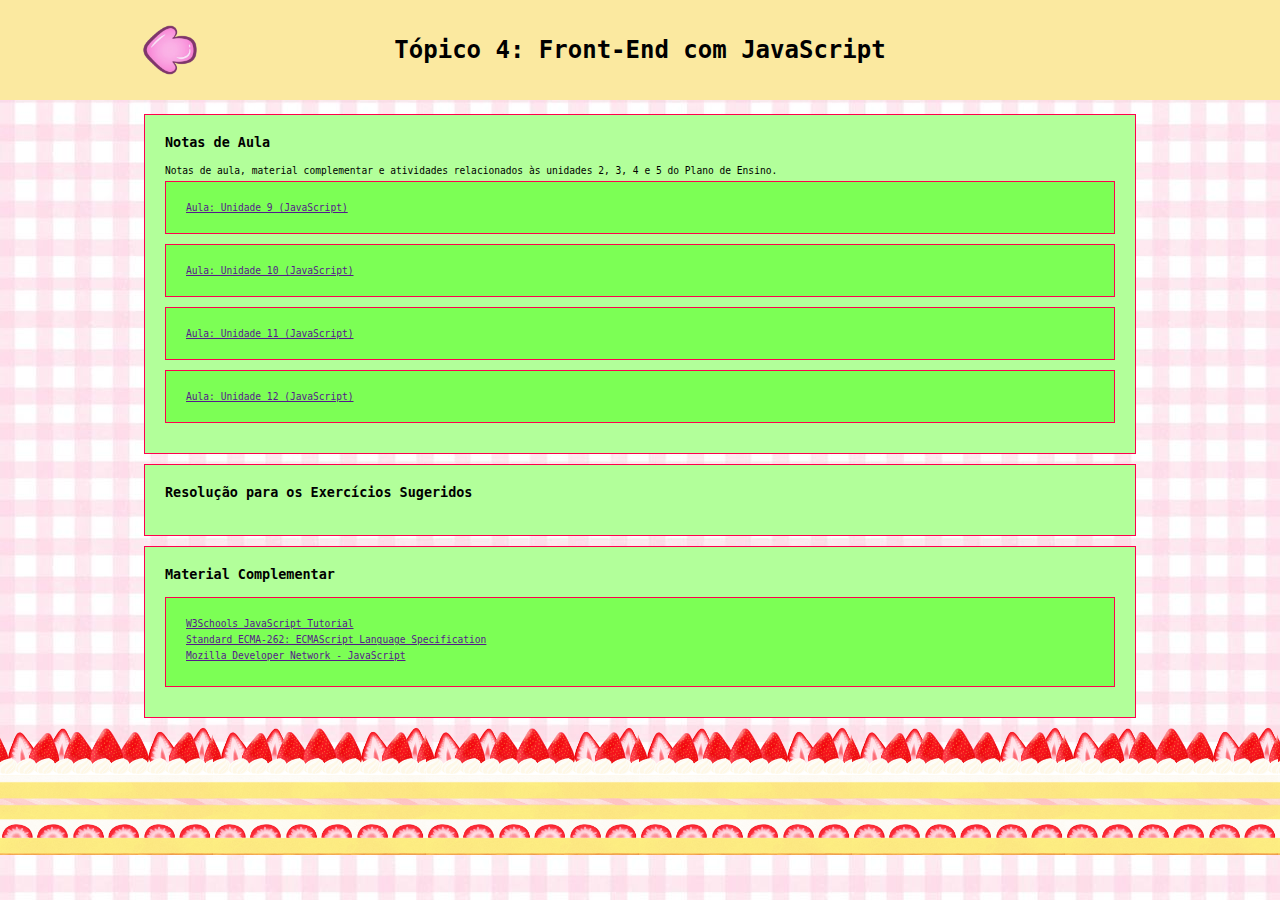
<file: pages/topicoIV.html>
<!DOCTYPE html>
<html lang="pt-br">
<head>
    <meta charset="UTF-8">
    <meta name="viewport" content="width=device-width, initial-scale=1.0">
    <title>SI401B 2025 | Programação para a Web </title>
    
    <link rel="stylesheet" href="../assets/main.css">
    <link rel="stylesheet" href="../assets/topicos.css">

    <link rel="preconnect" href="https://fonts.googleapis.com">
    <link rel="preconnect" href="https://fonts.gstatic.com" crossorigin>
    <link href="https://fonts.googleapis.com/css2?family=Gloria+Hallelujah&display=swap" rel="stylesheet">
</head>
<body>

    <header>
        <a href="../index.html" id="return-index">
            <img src="../img/return.png" alt="">
        </a>
   
        <h2 class="pages-title">Tópico 4: Front-End com JavaScript</h2>
    </header>

    
    <div class="pages-container">
        <div class="links">
            <h3 class="title-banner">Notas de Aula</h3>
                <p>Notas de aula, material complementar e atividades relacionados às unidades 2, 3, 4 e 5 do Plano de Ensino.</p>
            <p class="links atvd"><a href="">Aula: Unidade 9 (JavaScript)</a></p>
            <p class="links atvd"><a href="">Aula: Unidade 10 (JavaScript)</a></p>
            <p class="links atvd"><a href="">Aula: Unidade 11 (JavaScript)</a></p>
            <p class="links atvd"><a href="">Aula: Unidade 12 (JavaScript)</a></p>
        </div>

    
        <div class="links">
            <h3 class="title-banner">Resolução para os Exercícios Sugeridos</h3>

        </div>


        <div class="links">
            <h3 class="title-banner">Material Complementar</h3>

            <div class="links atvd">
                <p><a href="">W3Schools JavaScript Tutorial</a></p>
                <p><a href=""> Standard ECMA-262: ECMAScript Language Specification</a></p>
                <p><a href="">Mozilla Developer Network - JavaScript</a></p>
            </div>
                    


        </div>

    </div>
<footer></footer>
</body>
</html>
</file>
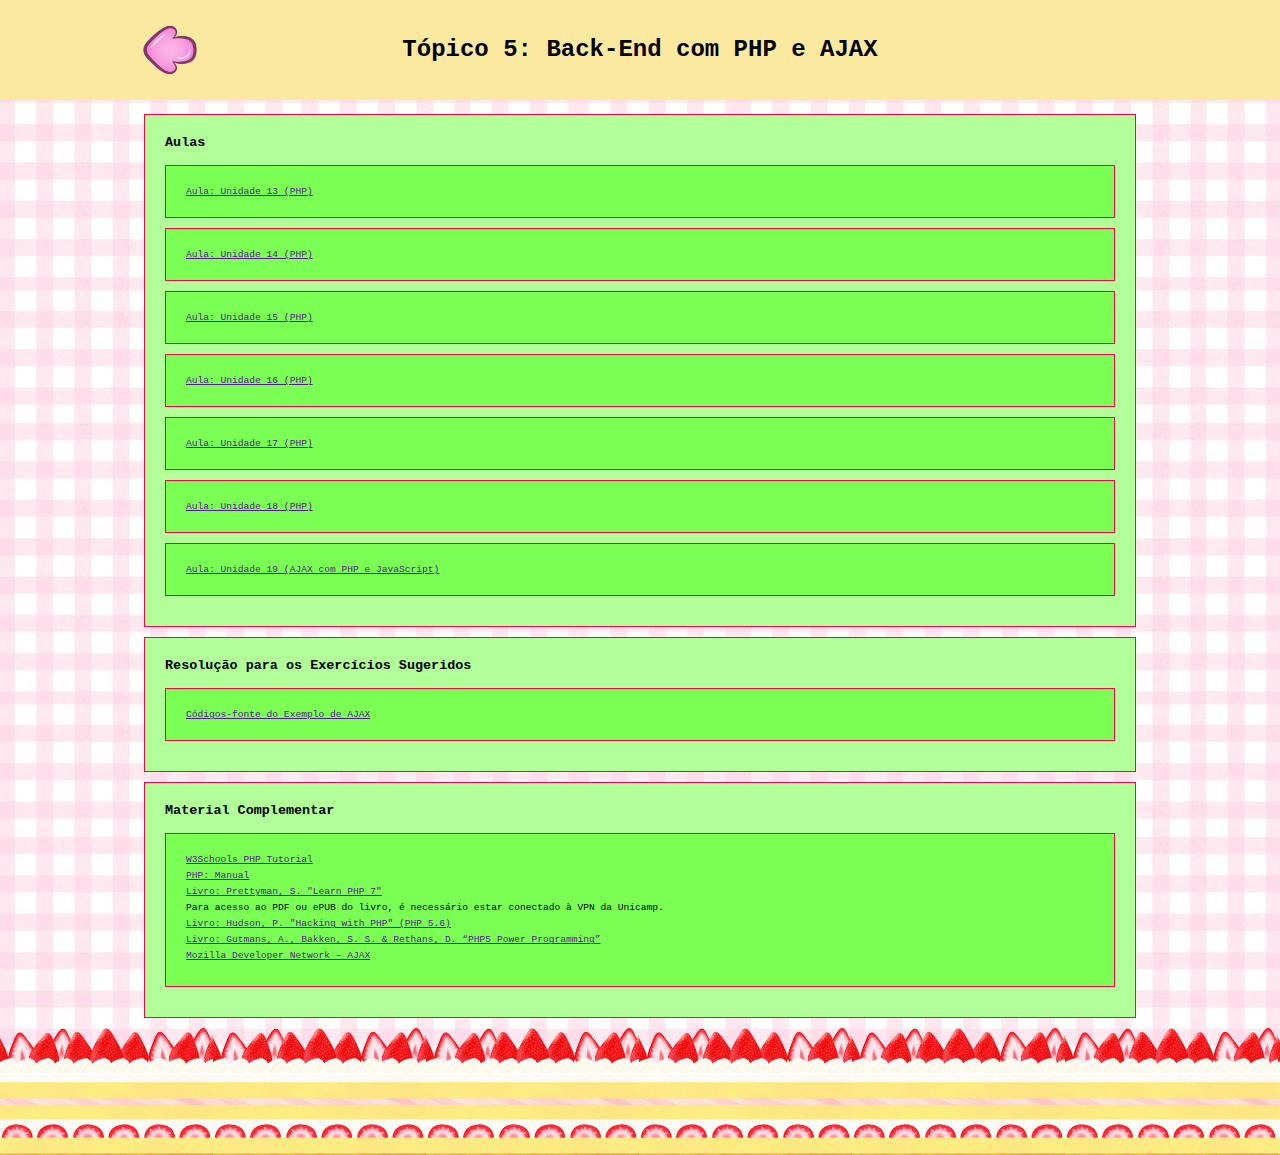
<file: pages/topicoV.html>
<!DOCTYPE html>
<html lang="pt-br">
<head>
    <meta charset="UTF-8">
    <meta name="viewport" content="width=device-width, initial-scale=1.0">
    <title>SI401B 2025 | Programação para a Web </title>
    <link rel="stylesheet" href="../assets/main.css">
    <link rel="stylesheet" href="../assets/topicos.css">
    
    <link rel="preconnect" href="https://fonts.googleapis.com">

    <link rel="preconnect" href="https://fonts.gstatic.com" crossorigin>
    <link href="https://fonts.googleapis.com/css2?family=Gloria+Hallelujah&display=swap" rel="stylesheet">
</head>
<body>

    <header>
        <a href="../index.html" id="return-index">
            <img src="../img/return.png" alt="">
        </a>
        <h2 class="pages-title">Tópico 5: Back-End com PHP e AJAX</h2>        
    </header>

    
    <div class="pages-container">
        <div class="links">

            <h3 class="title-banner">Aulas</h3>
            
            <p class="links atvd"><a href="">Aula: Unidade 13 (PHP)</a></p>
            <p class="links atvd"><a href="">Aula: Unidade 14 (PHP)</a></p>
            <p class="links atvd"><a href="">Aula: Unidade 15 (PHP)</a></p>
            <p class="links atvd"><a href="">Aula: Unidade 16 (PHP)</a></p>
            <p class="links atvd"><a href="">Aula: Unidade 17 (PHP)</a></p>
            <p class="links atvd"><a href="">Aula: Unidade 18 (PHP)</a></p>
            <p class="links atvd"><a href="">Aula: Unidade 19 (AJAX com PHP e JavaScript)</a></p>
        </div>

    
        <div class="links">
            <h3 class="title-banner">Resolução para os Exercícios Sugeridos</h3>
            <a href=""><p class="links atvd">Códigos-fonte do Exemplo de AJAX</p></a>

        </div>

        <div class="links">
            <h3 class="title-banner">Material Complementar</h3>
                    
            <div class="links atvd">
                <p><a href="">W3Schools PHP Tutorial</a></p>
                <p><a href=""> PHP: Manual</a></p>

                <p><a href=""> Livro: Prettyman, S. "Learn PHP 7"</a></p>
                <p>Para acesso ao PDF ou ePUB do livro, é necessário estar conectado à VPN da Unicamp.</p>

                <p><a href="">Livro: Hudson, P. "Hacking with PHP" (PHP 5.6)</a></p>
                <p><a href="">Livro: Gutmans, A., Bakken, S. S. & Rethans, D. “PHP5 Power Programming”</a></p>
                <p><a href="">Mozilla Developer Network – AJAX</a></p>
            </div>


        </div>

    </div>
    <footer></footer>
</body>
</html>
</file>
<file: assets/main.css>
:root{
    --color-background: #fbe9a0;
    --color-background2:#b2ff9a;
    --color-background3:#7cff55;
    --color-general-text:#281C11;
    --color-title: #000000;
    --color-boxes:#FFDB59;
    --color-topics-hover:#ffefbc;
    --color-comment-hover: #f9f9f9;
    --color-linksAtvd-hover:#88df6d;
    --color-border: #FF004D;
    --color-comment-number: #1976d2;
    font-size: 60%; 
}

* {
    margin: 0;
    padding: 0;
    box-sizing: border-box;
 }

html, body{
    height: 100vh;
    
}

body{
    font-family: 'Courier Prime', monospace;
}

main {
    flex: 1; 
}

h1{
    padding-top: 5vh;
    text-align: center;
    font-size: 3em;
}

.title-banner{
    display: block; 
    font-size: 1.4em;
    margin-bottom: 15px; 
}

.pages-container{
    padding: 1.5em 15em 0em 15em;
    min-height: 65vh; 
}

footer{
    background: url("../img/footer.png") ;
    height: 160px; 
    width: 100%;
    transform: translateY(-33px) ;
    background-size: contain; 
}
</file>
<file: assets/index.css>
body{
    background-image: url("../img/header3.jpg");
}


#info-section, #box-wrapper, .box{
    border: 1px solid var(--color-border);
    padding: 5px;
}

#info-section{
    padding: 20px;
    margin-bottom: 10px;
}

#box-wrapper{
    display: grid;
    grid-template-columns: 1fr 1fr 1fr 1fr;
    grid-template-rows: 1fr 1fr;
    gap: 10px;
    margin-top: 10px;
    align-items: center;
    background-color: var( --color-background);
    padding: 20px;
}

.box{
    background-color: var(--color-boxes);
    text-align: center;
    font-weight: bold;
    height: 100px;
}

.box:hover, .links-index:hover{
    background-color: var(--color-topics-hover);
    transition: 300ms;
}

.forum-icon, h3, .topico{
    display: inline; 
}

.forum-icon{
    width: 25px;
    height: 25px;
    vertical-align: -9px;
}

.links-index p{
    padding: 10px 32px;
}

.links-index a:hover{
   color: var(--color-general-text-hover);
   cursor: pointer;
}

.links-index{
    border: 1px solid var(--color-border);
    margin-bottom: 10px;
    background-color: var(--color-boxes);
}


article {
    background-color: var(--color-background);
}
</file>
<file: assets/topicos.css>
body{
    background-image: url("../img/header1.jpg");
}

h2{
    text-align: center;
    font-size: 2.5em;
    max-width: 90%;
}

header{
    position: relative;
    background-color: var(--color-background);   
    width: 100%;
    height: 100px;    
}

header .pages-title, img{
    display: inline;
}

header .pages-title{
    position: absolute;     
    left: 50%;              
    transform: translateX(-50%); 
    margin: 0;              
    line-height: 100px;  
    color: var( --color-title);   
}

#return-index img{
    width: 80px;
    height: 80px;
    margin:10px 130px;  
}

#return-index img:hover{
    transform: scale(1.5); 
}


.title-banner{
    display: block; 
    font-size: 1.4em;
    margin-bottom: 15px; 
}


p{
    padding-bottom:5px;
}


.links{
    background-color: var(--color-background2);
    border: 1px solid var(--color-border);
    padding: 20px;
    margin-bottom: 10px;
}

.links.atvd { 
    background-color: var(--color-background3); 
}

.links.atvd:hover{
    background-color: var(--color-linksAtvd-hover);
    transition: 300ms; 
}

/*parte da pagina de presença e atividades avaliativas*/
section.presenca, #atividades{
    background-color: var(--color-background2);
    border: 1px solid var(--color-border);
}

/*esqueci de q pagina q é */

.description-section img, h3, li{
    display: inline;
}

.description-section img{
    width: 20px;
    height: 20px;
   
}

.description-section p{
    padding: 10px 20px;
}


.box-holder{
    padding: 20px;
    height: 30%;
    border: 1px solid var(--color-border);
    padding: 10px;   
}

/* partes dos foruns */


.table ul li{
    list-style: none;
    padding: 10px 20px;
}

.table ul {
    background-color: var( --color-background-title-banner);
}

      
.foruns p {
    margin-bottom: 30px;
    line-height: 1.6;
    color: #333;
        
}
        
.topics-table {
    width: 100%;
    border-collapse: collapse;
    margin-top: 20px;
    border: 1px solid var(--color-border);
    overflow: hidden;
}
        
.topics-table thead {
    background-color: #ffffff;
}
        
.topics-table th {
    padding: 15px;
    text-align: left;
    font-weight: 600;
    border-bottom: 2px solid var(--color-border);
    }
        
.topics-table td {
    padding: 15px;
    border-bottom: 1px solid var(--color-border);
    vertical-align: top;
}
        
.topics-table tr:last-child td {
    border-bottom: none;
}
        
.topics-table tr:hover {
    background-color: var(--color-comment-hover);
}
        
.topic-title {
    font-weight: 600;
    color: var(--color-comment);
    text-decoration: none;
}
        
.topic-title:hover {
    text-decoration: underline;
}
        
.author-info, .last-message {
    font-size: 0.9rem;

}
        
.author-name {
    font-weight: 500;
    display: block;
}
        
.date {
    font-size: 0.85rem;
}
        
.comments-count {
    text-align: center;
    background-color: #ffffff;
    color: var(--color-comment);
    padding: 4px 8px;
    border-radius: 12px;
    font-size: 0.85rem;
    font-weight: 500;
    display: inline-block;
}
</file>
